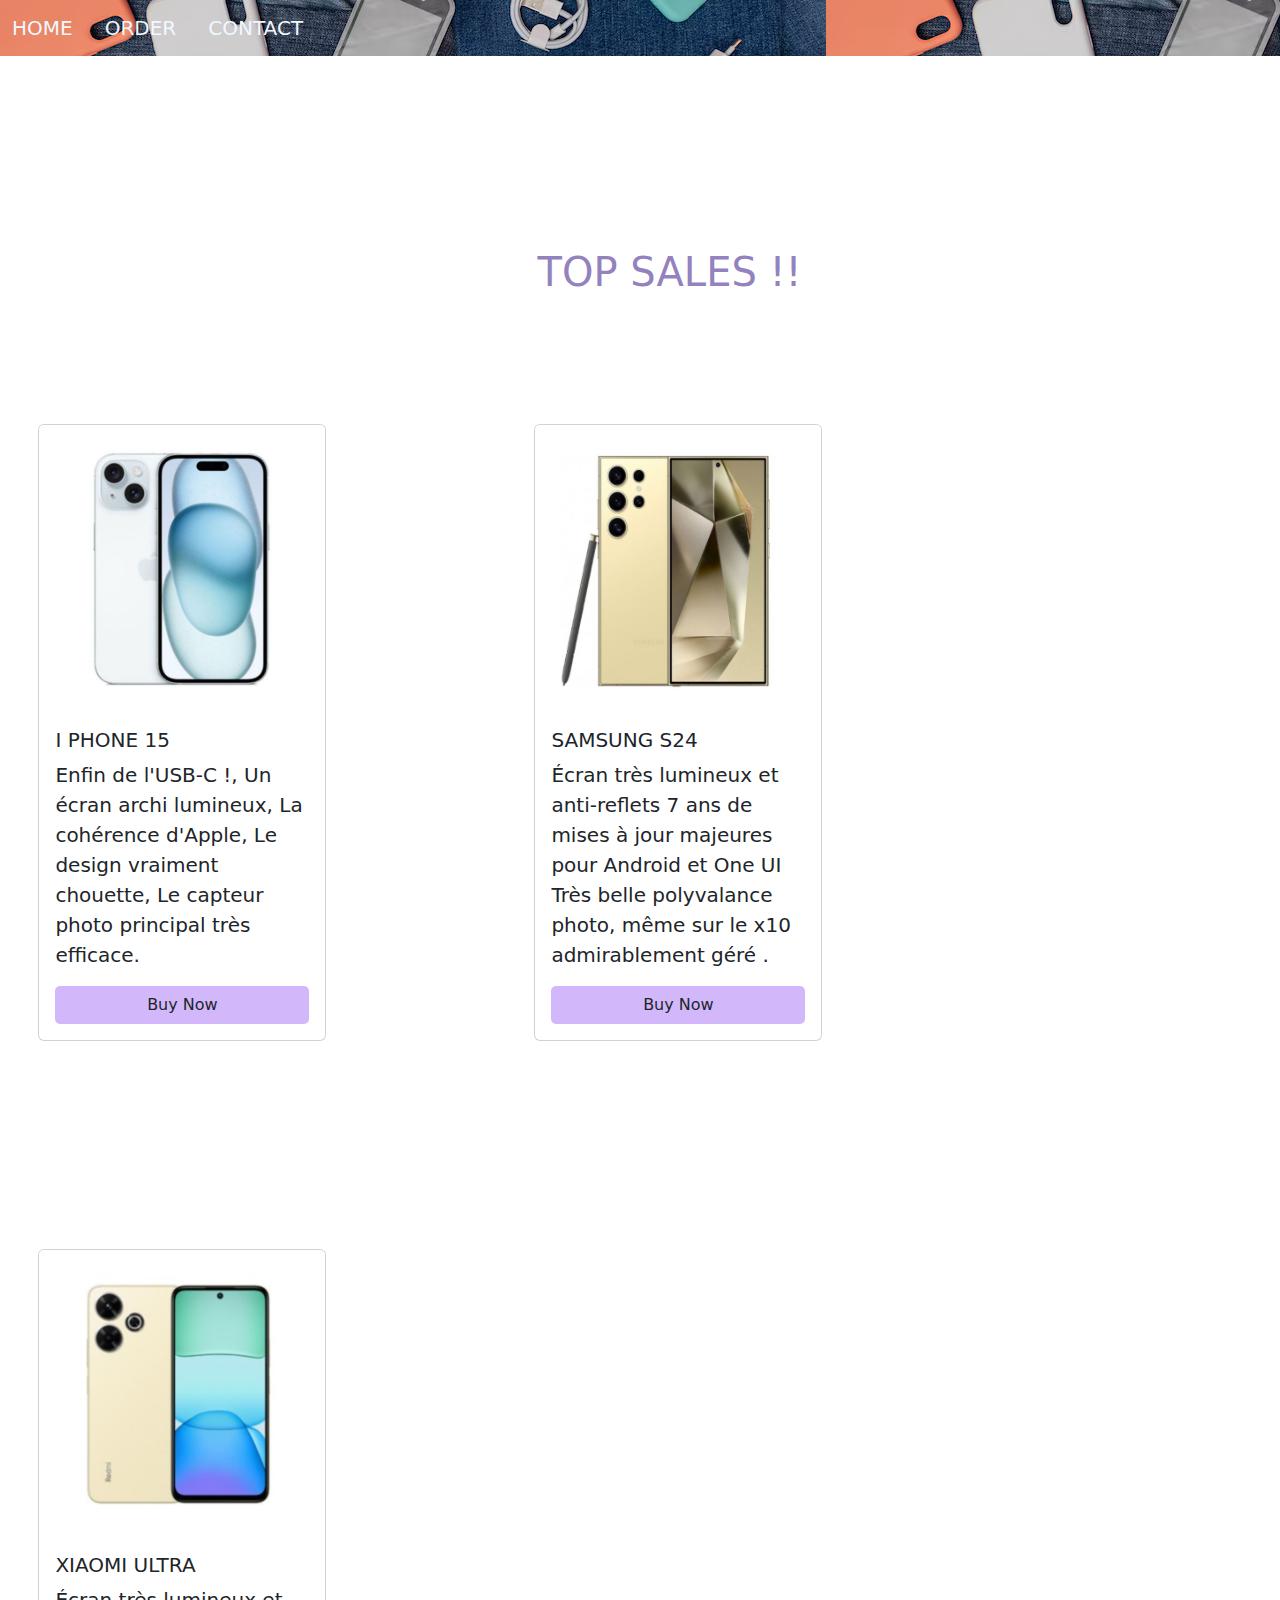
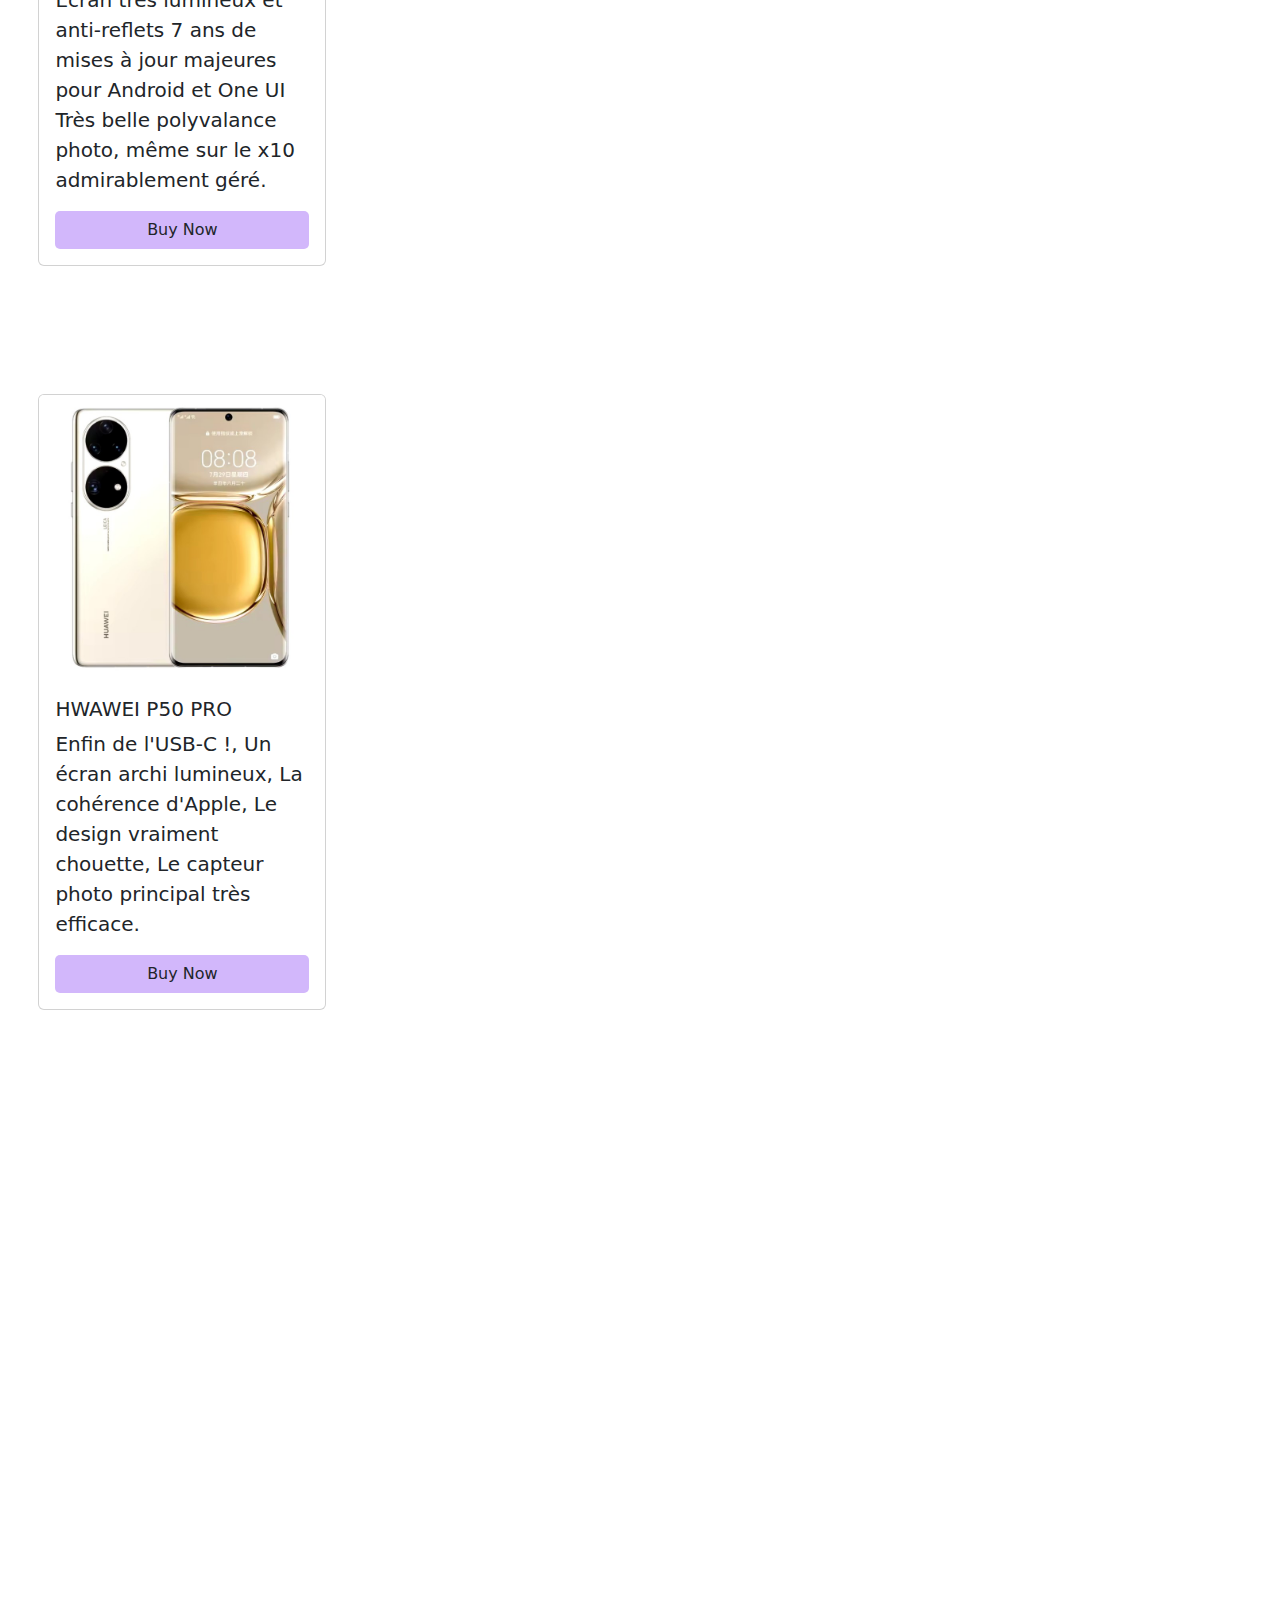
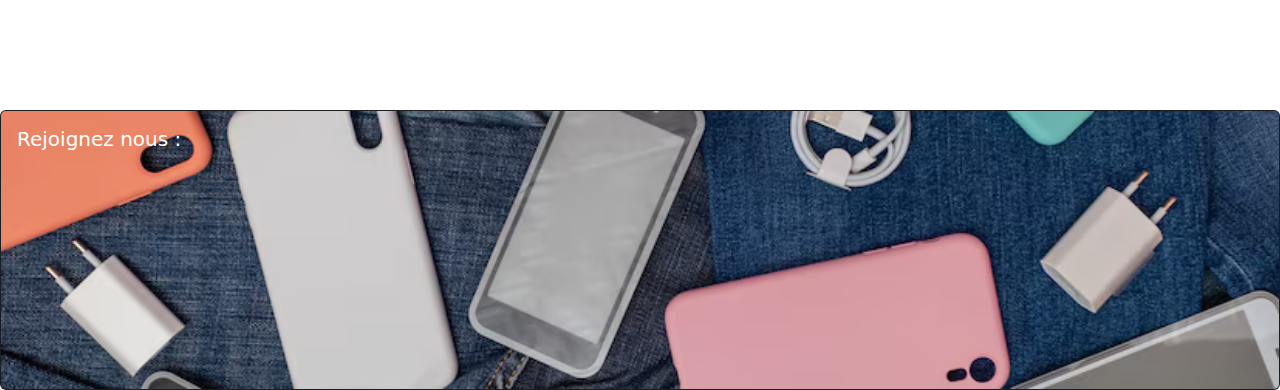
<file: index.html>
<!DOCTYPE html>
<html lang="en">
  <head>
    <meta charset="utf-8" />
    <meta name="viewport" content="width=device-width, initial-scale=1" />
    <title>ws-store</title>
    <link
      href="https://cdn.jsdelivr.net/npm/bootstrap@5.3.3/dist/css/bootstrap.min.css"
      rel="stylesheet"
      integrity="sha384-QWTKZyjpPEjISv5WaRU9OFeRpok6YctnYmDr5pNlyT2bRjXh0JMhjY6hW+ALEwIH"
      crossorigin="anonymous"
    />
    <link rel="stylesheet" href="style.css" />
  </head>
  <body>
    <nav class="navbar navbar-expand-lg" id="nav">
      <div class="container-fluid">
        <a class="navbar-brand" href="index.html">HOME</a>
        <button
          class="navbar-toggler"
          type="button"
          data-bs-toggle="collapse"
          data-bs-target="#navbarSupportedContent"
          aria-controls="navbarSupportedContent"
          aria-expanded="false"
          aria-label="Toggle navigation"
        >
          <span class="navbar-toggler-icon"></span>
        </button>
        <div class="collapse navbar-collapse" id="navbarSupportedContent">
          <ul class="navbar-nav me-auto mb-2 mb-lg-0">
            <li class="nav-item">
              <a class="navbar-brand" href="#"></a>
            </li>
          </ul>
          <a class="navbar-brand" href="order.htm">ORDER</a>
          <button
            class="navbar-toggler"
            type="button"
            data-bs-toggle="collapse"
            data-bs-target="#navbarSupportedContent"
            aria-controls="navbarSupportedContent"
            aria-expanded="false"
            aria-label="Toggle navigation"
          >
            <span class="navbar-toggler-icon"></span>
          </button>
          <div class="collapse navbar-collapse" id="navbarSupportedContent">
            <ul class="navbar-nav me-auto mb-2 mb-lg-0">
              <li class="nav-item">
                <a class="navbar-brand" href="#"></a>
              </li>
            </ul>
            <a class="navbar-brand" href="contact.html">CONTACT</a>
            <button
              class="navbar-toggler"
              type="button"
              data-bs-toggle="collapse"
              data-bs-target="#navbarSupportedContent"
              aria-controls="navbarSupportedContent"
              aria-expanded="false"
              aria-label="Toggle navigation"
            >
              <span class="navbar-toggler-icon"></span>
            </button>
            <div class="collapse navbar-collapse" id="navbarSupportedContent">
              <ul class="navbar-nav me-auto mb-2 mb-lg-0">
                <li class="nav-item">
                  <a class="navbar-brand" href="#"></a>
                </li>
              </ul>
            </div>
          </div>
        </div>
      </div>
    </nav>
    <div class="bd " style="position:relative">
      <h1 id="tp2">TOP SALES !!</h1>
      <div class="cards">
        <div class="card" style="width: 18rem">
          <img
            src="images/Apple-iPhone-15_-blue_featured-image-packshot-review.jpg"
            class="card-img-top"
            alt="..."
          />
          <div class="card-body">
            <h5 class="card-title">I PHONE 15</h5>
            <p class="card-text">
              Enfin de l'USB-C !, Un écran archi lumineux, La cohérence d'Apple,
              Le design vraiment chouette, Le capteur photo principal très
              efficace.
            </p>
            <div id="card1">
              <a href="#" class="btn">Buy Now</a>
            </div>
          </div>
        </div>
        <div class="card" style="width: 18rem">
          <img
            src="images/samsung-galaxy-s24-ultra-5g-sm-s928-0.jpg"
            class="card-img-top"
            alt="..."
          />
          <div class="card-body">
            <h5 class="card-title">SAMSUNG S24</h5>
            <p class="card-text">
              Écran très lumineux et anti-reflets 7 ans de mises à jour majeures
              pour Android et One UI Très belle polyvalance photo, même sur le
              x10 admirablement géré .
            </p>
            <div id="card2">
              <a href="#" class="btn">Buy Now</a>
            </div>
          </div>
        </div>
        <div class="card" style="width: 18rem">
          <img
            src="images/smartphone-redmi-13-prix-xiaomi-tunisie.jpg"
            class="card-img-top"
            alt="..."
          />
          <div class="card-body">
            <h5 class="card-title">XIAOMI ULTRA</h5>
            <p class="card-text">
              Écran très lumineux et anti-reflets 7 ans de mises à jour majeures
              pour Android et One UI Très belle polyvalance photo, même sur le
              x10 admirablement géré.
            </p>
            <div id="card3">
              <a href="#" class="btn">Buy Now</a>
            </div>
          </div>
          
        </div>
      </div>
    </div>
    <div class="cards">
      <div class="card" style="width: 18rem;" >
        <img src="images/SQDSDSD.jpg" class="card-img-top" alt="...">
        <div class="card-body">
          <h5 class="card-title">HWAWEI P50 PRO</h5>
          <p class="card-text">Enfin de l'USB-C !,
            Un écran archi lumineux,
            La cohérence d'Apple,
            Le design vraiment chouette,
            Le capteur photo principal très efficace.</p>
            <div id="card1">
              <a href="#" class="btn ">Buy Now</a>
            </div>
        </div>
      </div>
      
      
    </div>

    <div class="card text-bg-dark" id="footer">
      <img src="images/ddd.png" class="card-img" alt="...">
      <div class="card-img-overlay">
        <h5 class="card-title">Rejoignez nous : </h5>
        <p class="card-text"></p>
        <p class="card-text"><small></small></p>
      </div>
    </div>

    <script
      src="https://cdn.jsdelivr.net/npm/bootstrap@5.3.3/dist/js/bootstrap.bundle.min.js"
      integrity="sha384-YvpcrYf0tY3lHB60NNkmXc5s9fDVZLESaAA55NDzOxhy9GkcIdslK1eN7N6jIeHz"
      crossorigin="anonymous"
    ></script>
    <script
      src="https://cdn.jsdelivr.net/npm/@popperjs/core@2.11.8/dist/umd/popper.min.js"
      integrity="sha384-I7E8VVD/ismYTF4hNIPjVp/Zjvgyol6VFvRkX/vR+Vc4jQkC+hVqc2pM8ODewa9r"
      crossorigin="anonymous"
    ></script>
    <script
      src="https://cdn.jsdelivr.net/npm/bootstrap@5.3.3/dist/js/bootstrap.min.js"
      integrity="sha384-0pUGZvbkm6XF6gxjEnlmuGrJXVbNuzT9qBBavbLwCsOGabYfZo0T0to5eqruptLy"
      crossorigin="anonymous"
    ></script>
  </body>
</html>

<!-- <script
    src="https://cdn.jsdelivr.net/npm/bootstrap@5.0.2/dist/js/bootstrap.bundle.min.js"
    integrity="sha384-MrcW6ZMFYlzcLA8Nl+NtUVF0sA7MsXsP1UyJoMp4YLEuNSfAP+JcXn/tWtIaxVXM"
    crossorigin="anonymous"
  ></script>
    <script src="https://cdn.jsdelivr.net/npm/@popperjs/core@2.9.2/dist/umd/popper.min.js" integrity="sha384-IQsoLXl5PILFhosVNubq5LC7Qb9DXgDA9i+tQ8Zj3iwWAwPtgFTxbJ8NT4GN1R8p" crossorigin="anonymous"></script>
<script src="https://cdn.jsdelivr.net/npm/bootstrap@5.0.2/dist/js/bootstrap.min.js" integrity="sha384-cVKIPhGWiC2Al4u+LWgxfKTRIcfu0JTxR+EQDz/bgldoEyl4H0zUF0QKbrJ0EcQF" crossorigin="anonymous"></script>
  </body>
</html> -->
</file>
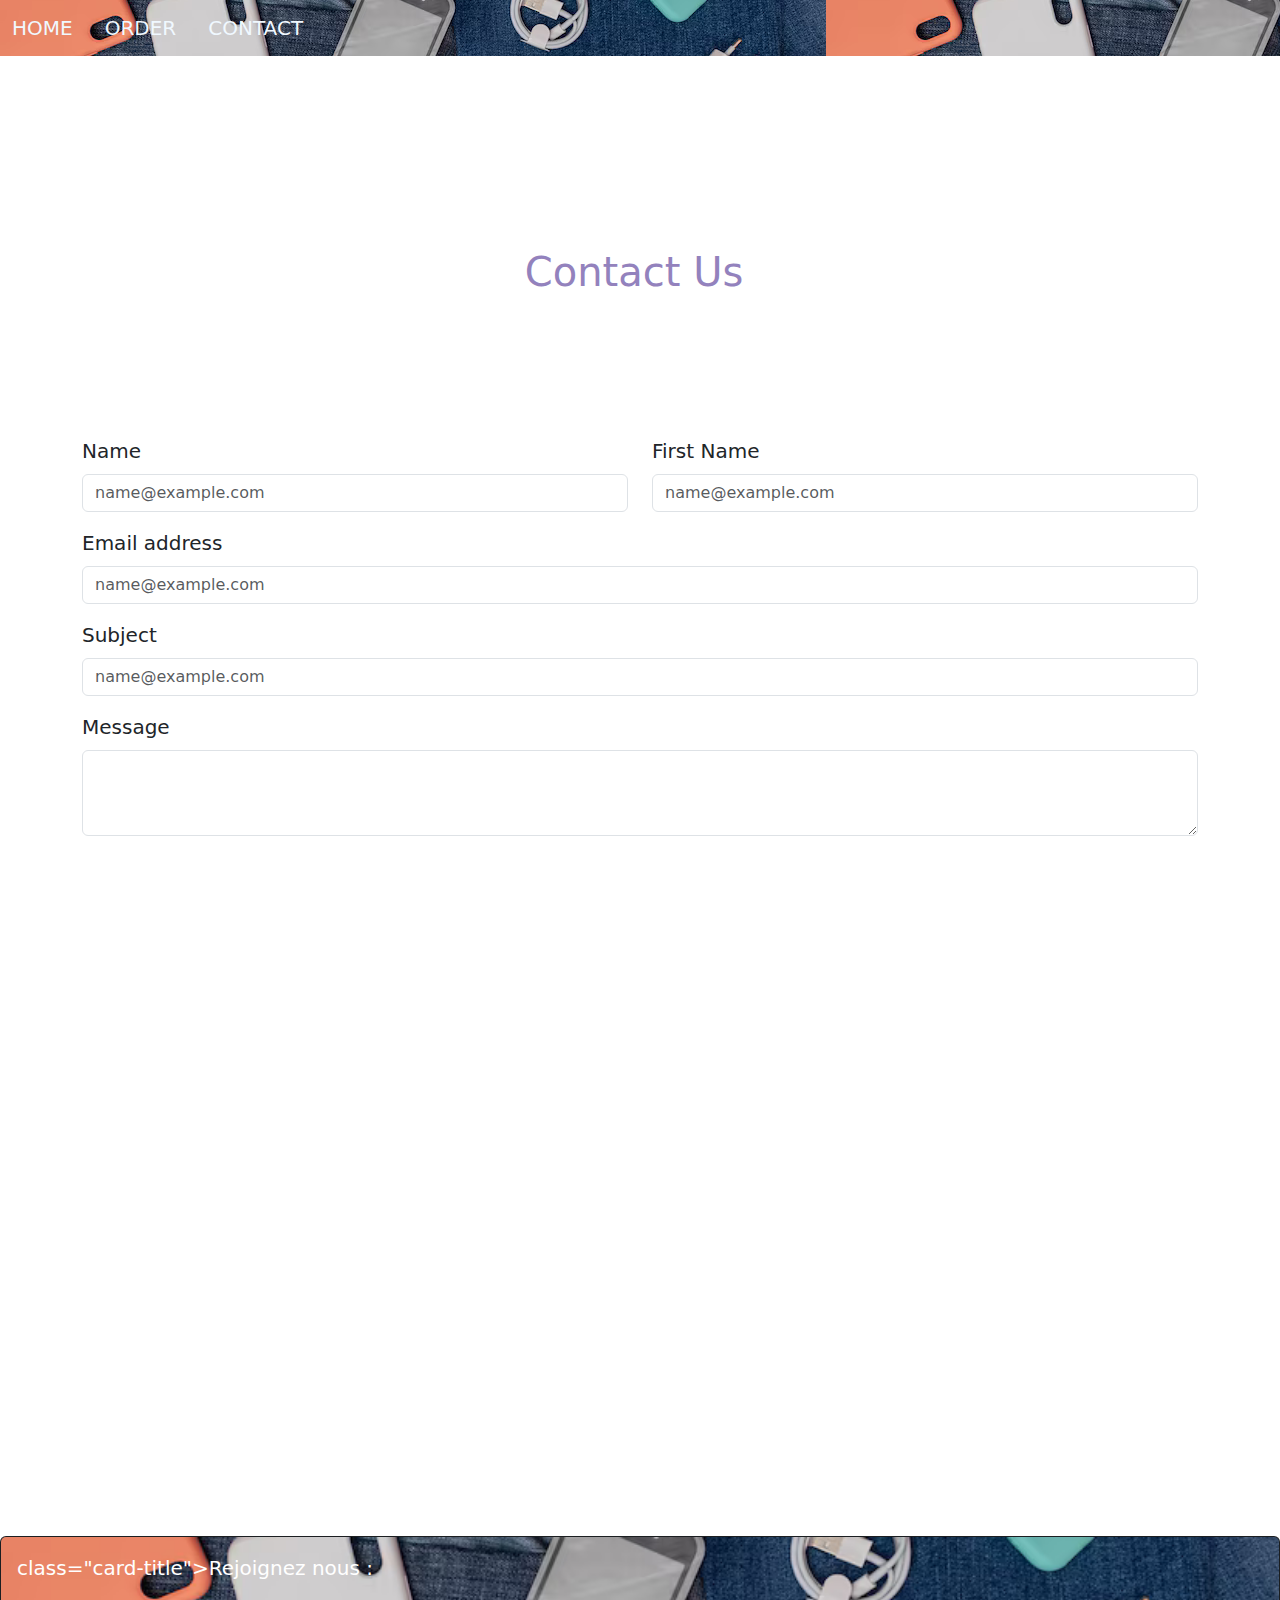
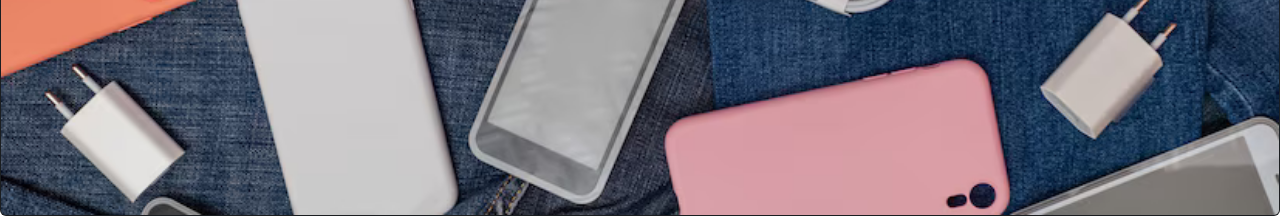
<file: contact.html>
<!doctype html>
<html lang="en">
  <head>
    <meta charset="utf-8">
    <meta name="viewport" content="width=device-width, initial-scale=1">
    <title>ws-store</title>
    <link href="https://cdn.jsdelivr.net/npm/bootstrap@5.3.3/dist/css/bootstrap.min.css" rel="stylesheet" integrity="sha384-QWTKZyjpPEjISv5WaRU9OFeRpok6YctnYmDr5pNlyT2bRjXh0JMhjY6hW+ALEwIH" crossorigin="anonymous">
<link rel="stylesheet" href="style.css">  
</head>
  <body>
    

  
    <nav class="navbar navbar-expand-lg" id="nav" >
      
        <div class="container-fluid">
            
          <a class="navbar-brand " href="index.html">HOME</a>
          <button class="navbar-toggler" type="button" data-bs-toggle="collapse" data-bs-target="#navbarSupportedContent" aria-controls="navbarSupportedContent" aria-expanded="false" aria-label="Toggle navigation">
            <span class="navbar-toggler-icon"></span>
          </button>
          <div class="collapse navbar-collapse" id="navbarSupportedContent">
            
            <ul class="navbar-nav me-auto mb-2 mb-lg-0">
                
              <li class="nav-item">
                <a class="navbar-brand" href="#"></a>
              </li>
              
            </ul>
          <a class="navbar-brand " href="order.htm">ORDER</a>
          <button class="navbar-toggler" type="button" data-bs-toggle="collapse" data-bs-target="#navbarSupportedContent" aria-controls="navbarSupportedContent" aria-expanded="false" aria-label="Toggle navigation">
            <span class="navbar-toggler-icon"></span>
          </button>
          <div class="collapse navbar-collapse" id="navbarSupportedContent">
            
            <ul class="navbar-nav me-auto mb-2 mb-lg-0">
                
              <li class="nav-item">
                <a class="navbar-brand" href="#"></a>
              </li>
              
            </ul>
          <a class="navbar-brand " href="contact.html">CONTACT</a>
          <button class="navbar-toggler" type="button" data-bs-toggle="collapse" data-bs-target="#navbarSupportedContent" aria-controls="navbarSupportedContent" aria-expanded="false" aria-label="Toggle navigation">
            <span class="navbar-toggler-icon"></span>
          </button>
          <div class="collapse navbar-collapse" id="navbarSupportedContent">
            
            <ul class="navbar-nav me-auto mb-2 mb-lg-0">
                
              <li class="nav-item">
                <a class="navbar-brand" href="#"></a>
              </li>
              
            </ul>
            
          </div>
        </div>
      </nav>
      
      <div class="bd ">
      <h1 id="tp">Contact Us</h1>
      <form id="formul" class="container">
        <div class="row">
      <div class="mb-3 col-6  ">
        <label for="exampleFormControlInput1" class="form-label">Name</label>
        <input type="email" class="form-control" id="exampleFormControlInput1" placeholder="name@example.com">
      </div>
      <div class="mb-3 col-6">
        <label for="exampleFormControlInput1" class="form-label">First Name</label>
        <input type="email" class="form-control" id="exampleFormControlInput1" placeholder="name@example.com">
      </div>
    </div>
      <div class="mb-3">
        <label for="exampleFormControlInput1" class="form-label">Email address</label>
        <input type="email" class="form-control" id="exampleFormControlInput1" placeholder="name@example.com">
      </div>
      <div class="mb-3">
        <label for="exampleFormControlInput1" class="form-label">Subject</label>
        <input type="email" class="form-control" id="exampleFormControlInput1" placeholder="name@example.com">
      </div>
      <div class="mb-3">
        <label for="exampleFormControlTextarea1" class="form-label">Message</label>
        <textarea class="form-control" id="exampleFormControlTextarea1" rows="3"></textarea>
      </div>
      </form>
      
    </div>
  </div>



















      <div class="card text-bg-dark" id="footer">
        <img src="images/ddd.png" class="card-img" alt="...">
        <div class="card-img-overlay">
          class="card-title">Rejoignez nous : </h5>
          <p class="card-text"></p>
          <p class="card-text"><small></small></p>
        </div>
      </div>
      <script src="https://cdn.jsdelivr.net/npm/bootstrap@5.3.3/dist/js/bootstrap.bundle.min.js" integrity="sha384-YvpcrYf0tY3lHB60NNkmXc5s9fDVZLESaAA55NDzOxhy9GkcIdslK1eN7N6jIeHz" crossorigin="anonymous"></script>
    <script src="https://cdn.jsdelivr.net/npm/@popperjs/core@2.11.8/dist/umd/popper.min.js" integrity="sha384-I7E8VVD/ismYTF4hNIPjVp/Zjvgyol6VFvRkX/vR+Vc4jQkC+hVqc2pM8ODewa9r" crossorigin="anonymous"></script>
    <script src="https://cdn.jsdelivr.net/npm/bootstrap@5.3.3/dist/js/bootstrap.min.js" integrity="sha384-0pUGZvbkm6XF6gxjEnlmuGrJXVbNuzT9qBBavbLwCsOGabYfZo0T0to5eqruptLy" crossorigin="anonymous"></script>
</body>
</html>
    
 


















































    <!-- <script
    src="https://cdn.jsdelivr.net/npm/bootstrap@5.0.2/dist/js/bootstrap.bundle.min.js"
    integrity="sha384-MrcW6ZMFYlzcLA8Nl+NtUVF0sA7MsXsP1UyJoMp4YLEuNSfAP+JcXn/tWtIaxVXM"
    crossorigin="anonymous"
  ></script>
    <script src="https://cdn.jsdelivr.net/npm/@popperjs/core@2.9.2/dist/umd/popper.min.js" integrity="sha384-IQsoLXl5PILFhosVNubq5LC7Qb9DXgDA9i+tQ8Zj3iwWAwPtgFTxbJ8NT4GN1R8p" crossorigin="anonymous"></script>
<script src="https://cdn.jsdelivr.net/npm/bootstrap@5.0.2/dist/js/bootstrap.min.js" integrity="sha384-cVKIPhGWiC2Al4u+LWgxfKTRIcfu0JTxR+EQDz/bgldoEyl4H0zUF0QKbrJ0EcQF" crossorigin="anonymous"></script>
  </body>
</html> -->
</file>
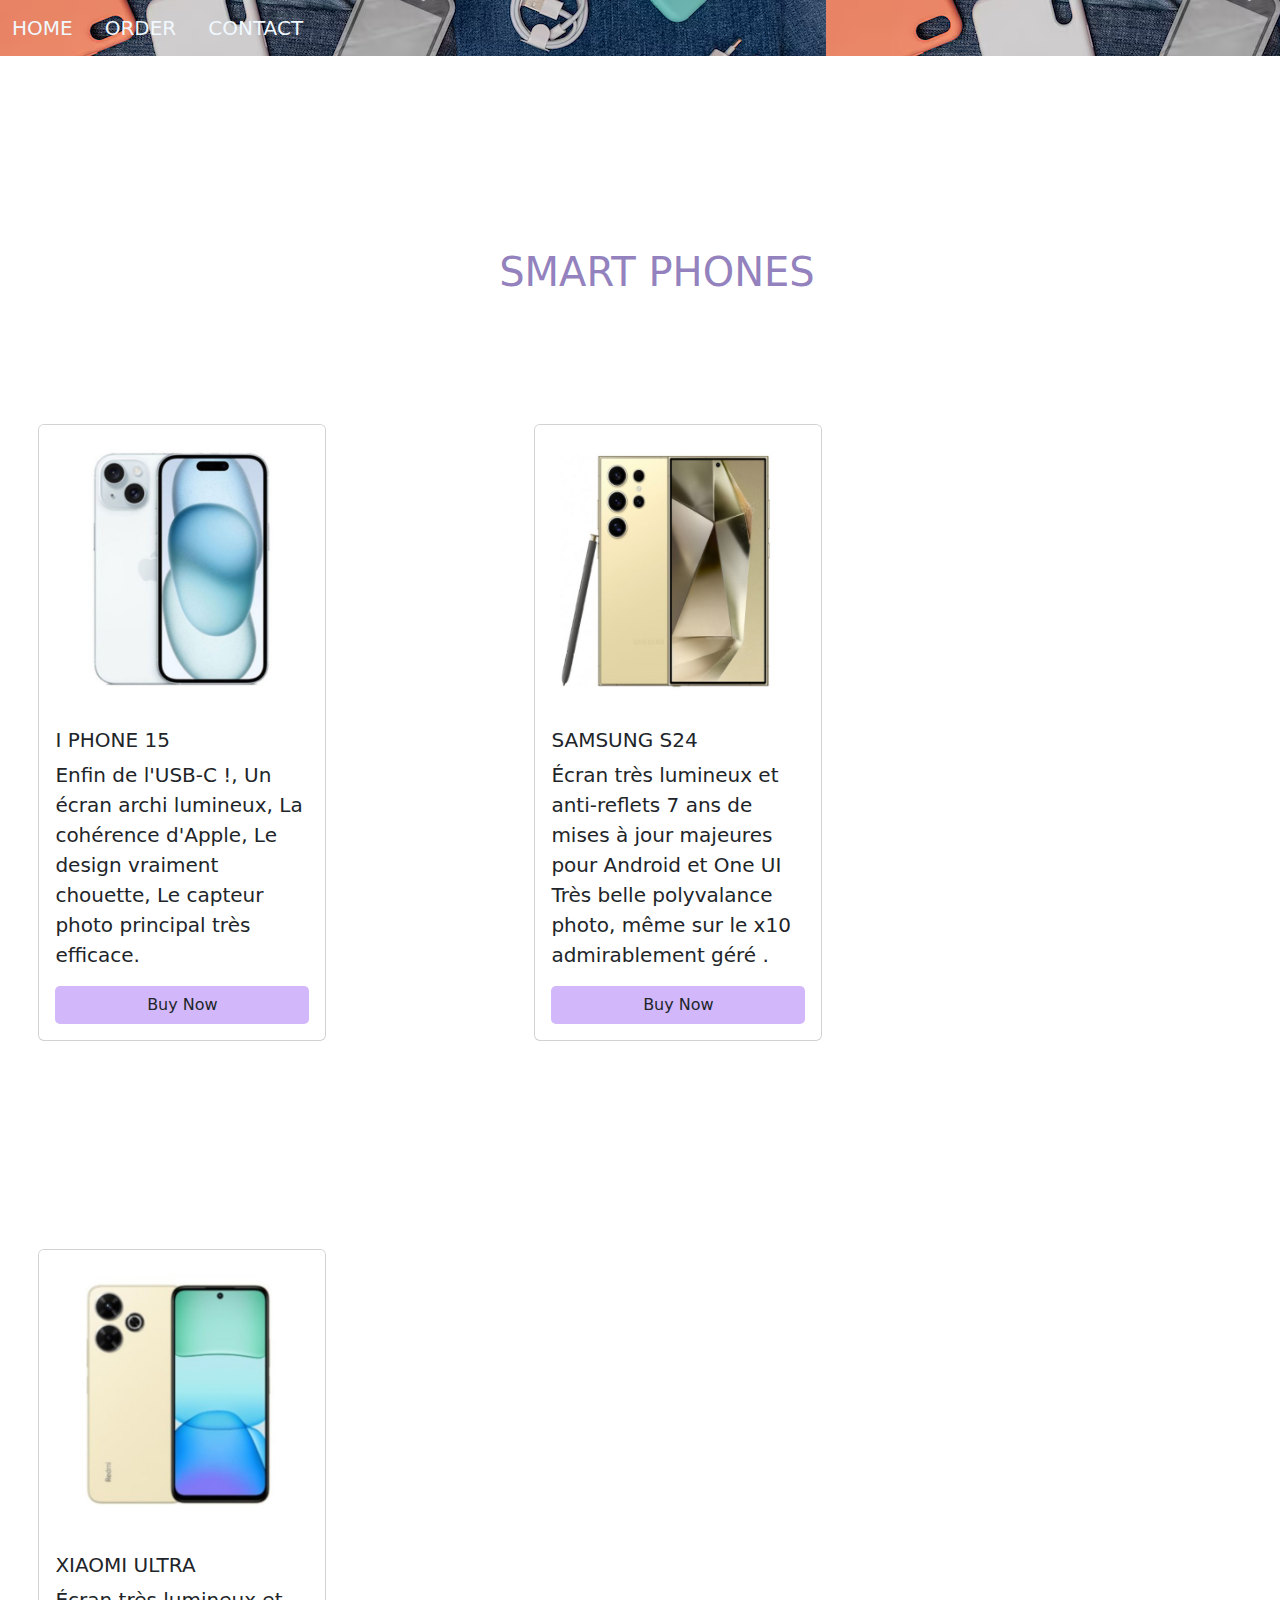
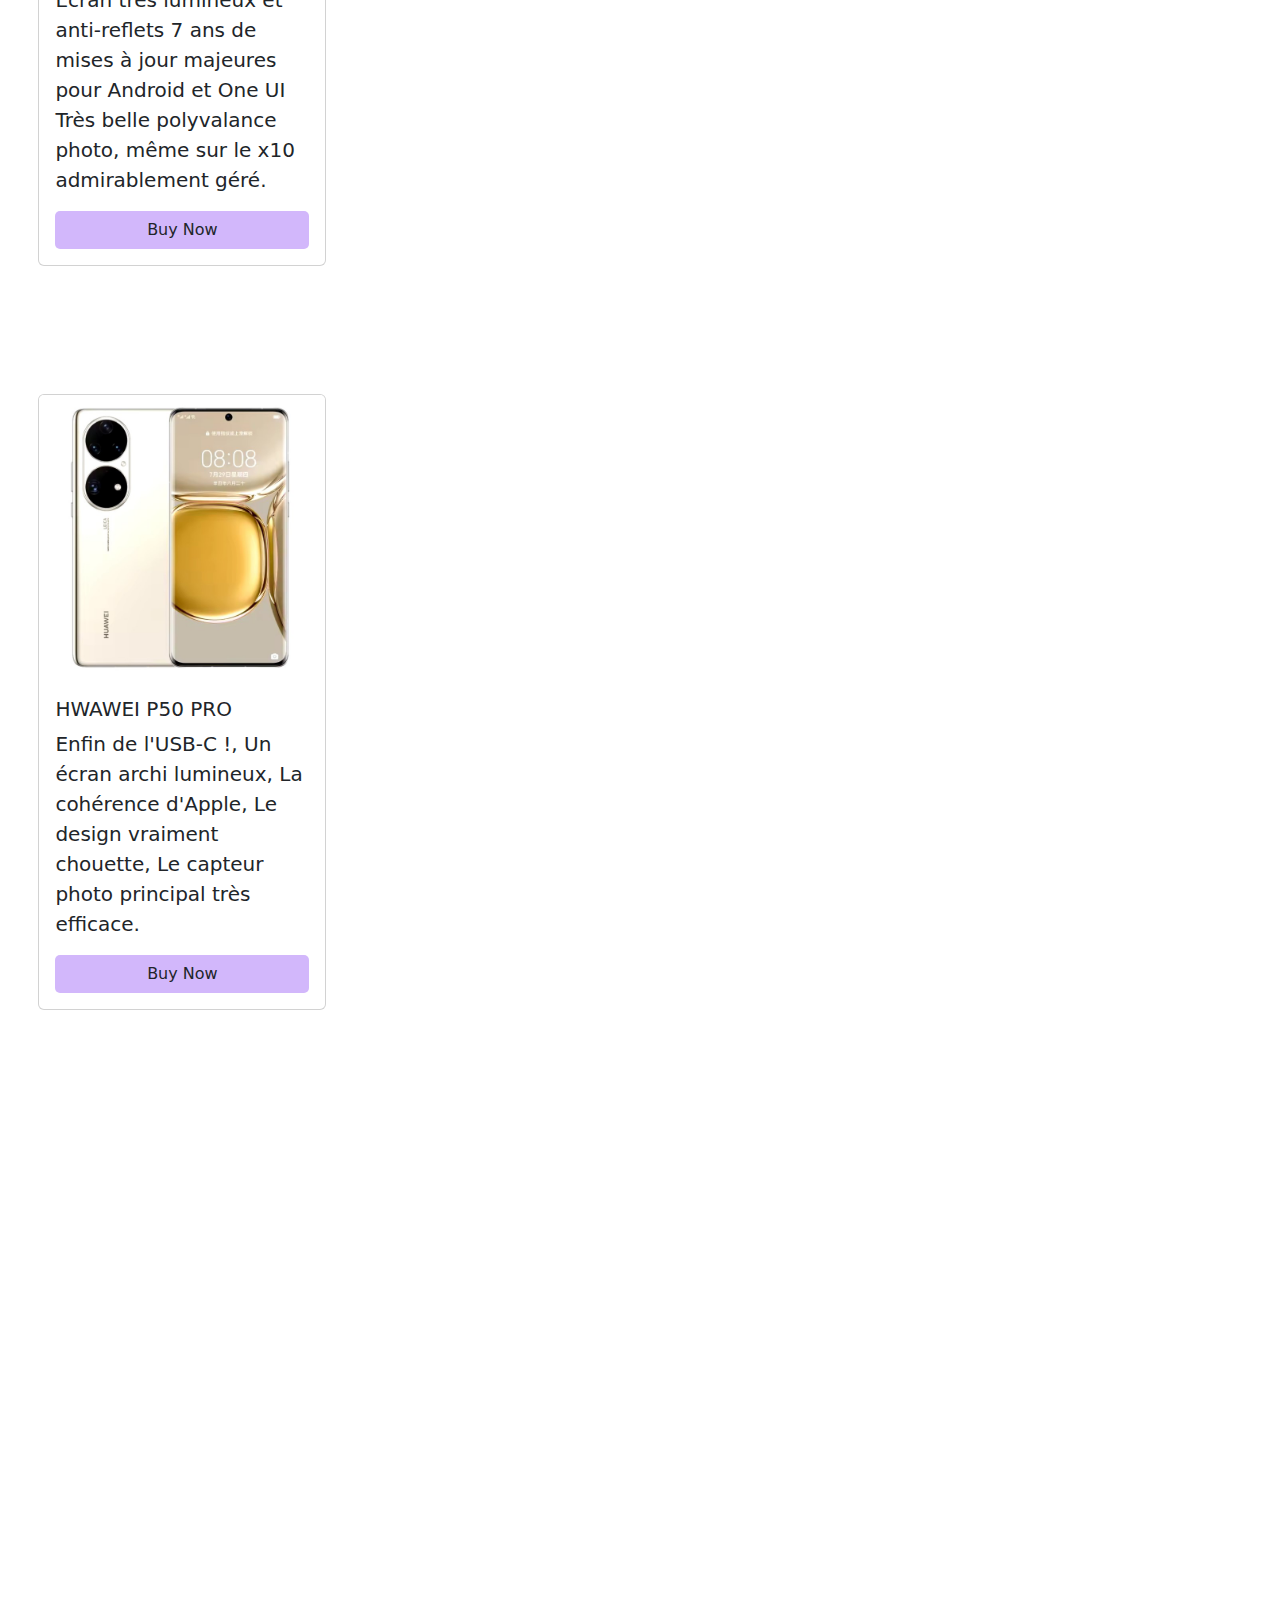
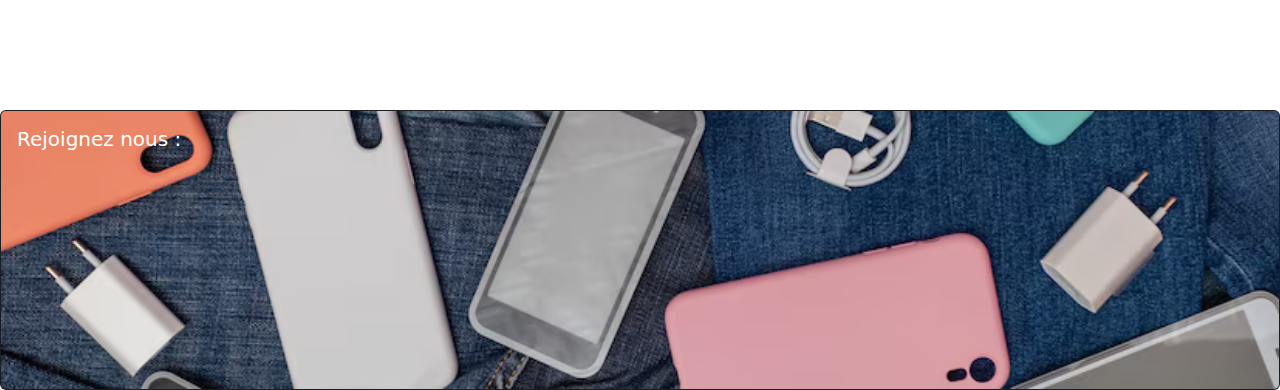
<file: order.htm>
<!doctype html>
<html lang="en">
  <head>
    <meta charset="utf-8">
    <meta name="viewport" content="width=device-width, initial-scale=1">
    <title>ws-store</title>
    <link href="https://cdn.jsdelivr.net/npm/bootstrap@5.3.3/dist/css/bootstrap.min.css" rel="stylesheet" integrity="sha384-QWTKZyjpPEjISv5WaRU9OFeRpok6YctnYmDr5pNlyT2bRjXh0JMhjY6hW+ALEwIH" crossorigin="anonymous">
<link rel="stylesheet" href="style.css">  
</head>
  <body>
    

  
    <nav class="navbar navbar-expand-lg" id="nav" >
      
        <div class="container-fluid">
            
          <a class="navbar-brand " href="index.html">HOME</a>
          <button class="navbar-toggler" type="button" data-bs-toggle="collapse" data-bs-target="#navbarSupportedContent" aria-controls="navbarSupportedContent" aria-expanded="false" aria-label="Toggle navigation">
            <span class="navbar-toggler-icon"></span>
          </button>
          <div class="collapse navbar-collapse" id="navbarSupportedContent">
            
            <ul class="navbar-nav me-auto mb-2 mb-lg-0">
                
              <li class="nav-item">
                <a class="navbar-brand" href="#"></a>
              </li>
              
            </ul>
          <a class="navbar-brand " href="order.htm">ORDER</a>
          <button class="navbar-toggler" type="button" data-bs-toggle="collapse" data-bs-target="#navbarSupportedContent" aria-controls="navbarSupportedContent" aria-expanded="false" aria-label="Toggle navigation">
            <span class="navbar-toggler-icon"></span>
          </button>
          <div class="collapse navbar-collapse" id="navbarSupportedContent">
            
            <ul class="navbar-nav me-auto mb-2 mb-lg-0">
                
              <li class="nav-item">
                <a class="navbar-brand" href="#"></a>
              </li>
              
            </ul>
          <a class="navbar-brand " href="contact.html">CONTACT</a>
          <button class="navbar-toggler" type="button" data-bs-toggle="collapse" data-bs-target="#navbarSupportedContent" aria-controls="navbarSupportedContent" aria-expanded="false" aria-label="Toggle navigation">
            <span class="navbar-toggler-icon"></span>
          </button>
          <div class="collapse navbar-collapse" id="navbarSupportedContent">
            
            <ul class="navbar-nav me-auto mb-2 mb-lg-0">
                
              <li class="nav-item">
                <a class="navbar-brand" href="#"></a>
              </li>
              
            </ul>
            
          </div>
        </div>
      </nav>
      <div class="bd">
      <h1 id="tp1">SMART PHONES</h1>
<div class="cards">
      <div class="card" style="width: 18rem;" >
        <img src="images/Apple-iPhone-15_-blue_featured-image-packshot-review.jpg" class="card-img-top" alt="...">
        <div class="card-body">
          <h5 class="card-title">I PHONE 15</h5>
          <p class="card-text">Enfin de l'USB-C !,
            Un écran archi lumineux,
            La cohérence d'Apple,
            Le design vraiment chouette,
            Le capteur photo principal très efficace.</p>
            <div id="card1">
              <a href="#" class="btn ">Buy Now</a>
            </div>
        </div>
      </div>
      <div class="card" style="width: 18rem;" >
        <img src="images/samsung-galaxy-s24-ultra-5g-sm-s928-0.jpg" class="card-img-top" alt="...">
        <div class="card-body">
          <h5 class="card-title">SAMSUNG S24 </h5>
          <p class="card-text">Écran très lumineux et anti-reflets
            7 ans de mises à jour majeures pour Android et One UI
            Très belle polyvalance photo, même sur le x10 admirablement géré
            
            .</p>
            <div id="card2">
              <a href="#" class="btn ">Buy Now</a>
            </div>
        </div>
      </div>
      <div class="card" style="width: 18rem;">
        <img src="images/smartphone-redmi-13-prix-xiaomi-tunisie.jpg" class="card-img-top" alt="...">
        <div class="card-body">
          <h5 class="card-title">XIAOMI ULTRA</h5>
          <p class="card-text">Écran très lumineux et anti-reflets
            7 ans de mises à jour majeures pour Android et One UI
            Très belle polyvalance photo, même sur le x10 admirablement géré.</p>
            <div id="card3">
          <a href="#" class="btn " >Buy Now</a>
        </div>
        </div>
      </div>
    </div>
<div class="cards">
      <div class="card" style="width: 18rem;" >
        <img src="images/SQDSDSD.jpg" class="card-img-top" alt="...">
        <div class="card-body">
          <h5 class="card-title">HWAWEI P50 PRO</h5>
          <p class="card-text">Enfin de l'USB-C !,
            Un écran archi lumineux,
            La cohérence d'Apple,
            Le design vraiment chouette,
            Le capteur photo principal très efficace.</p>
            <div id="card1">
              <a href="#" class="btn ">Buy Now</a>
            </div>
        </div>
      </div>
      
      
    </div>
  </div>



















      <div class="card text-bg-dark" id="footer">
        <img src="images/ddd.png" class="card-img" alt="...">
        <div class="card-img-overlay">
          <h5 class="card-title">Rejoignez nous : </h5>
          <p class="card-text"></p>
          <p class="card-text"><small></small></p>
        </div>
      </div>
      <script src="https://cdn.jsdelivr.net/npm/bootstrap@5.3.3/dist/js/bootstrap.bundle.min.js" integrity="sha384-YvpcrYf0tY3lHB60NNkmXc5s9fDVZLESaAA55NDzOxhy9GkcIdslK1eN7N6jIeHz" crossorigin="anonymous"></script>
    <script src="https://cdn.jsdelivr.net/npm/@popperjs/core@2.11.8/dist/umd/popper.min.js" integrity="sha384-I7E8VVD/ismYTF4hNIPjVp/Zjvgyol6VFvRkX/vR+Vc4jQkC+hVqc2pM8ODewa9r" crossorigin="anonymous"></script>
    <script src="https://cdn.jsdelivr.net/npm/bootstrap@5.3.3/dist/js/bootstrap.min.js" integrity="sha384-0pUGZvbkm6XF6gxjEnlmuGrJXVbNuzT9qBBavbLwCsOGabYfZo0T0to5eqruptLy" crossorigin="anonymous"></script>
</body>
</html>
    
 


















































    <script
    src="https://cdn.jsdelivr.net/npm/bootstrap@5.0.2/dist/js/bootstrap.bundle.min.js"
    integrity="sha384-MrcW6ZMFYlzcLA8Nl+NtUVF0sA7MsXsP1UyJoMp4YLEuNSfAP+JcXn/tWtIaxVXM"
    crossorigin="anonymous"
  ></script>
    <script src="https://cdn.jsdelivr.net/npm/@popperjs/core@2.9.2/dist/umd/popper.min.js" integrity="sha384-IQsoLXl5PILFhosVNubq5LC7Qb9DXgDA9i+tQ8Zj3iwWAwPtgFTxbJ8NT4GN1R8p" crossorigin="anonymous"></script>
<script src="https://cdn.jsdelivr.net/npm/bootstrap@5.0.2/dist/js/bootstrap.min.js" integrity="sha384-cVKIPhGWiC2Al4u+LWgxfKTRIcfu0JTxR+EQDz/bgldoEyl4H0zUF0QKbrJ0EcQF" crossorigin="anonymous"></script>
  </body>
</html>
</file>
<file: style.css>
#footer {
  margin-top: 50cap;
}
#nav {
  background-image: url(images/ddd.png);
}
.navbar-brand {
  color: aliceblue;
}
.nav-link-active {
  color: aliceblue;
}
#htext {
  width: 1cap;
}
#tp {
  display: flex;
}
.cards {
  display: flex;
  margin-top: 10%;
  flex-wrap: wrap;
  gap: 13rem;
  margin-left: 3%;
}
#card1 {
  background-color: rgb(210, 183, 251);
  border-radius: 5px;
  display: flex;
  justify-content: center;
}
#card2 {
  background-color: rgb(210, 183, 251);
  border-radius: 5px;
  display: flex;
  justify-content: center;
}
#card3 {
  background-color: rgb(210, 183, 251);
  border-radius: 5px;
  display: flex;
  justify-content: center;
}
#tp {
  margin-top: 15%;
  margin-left: 41%;
  transition: transform 0.5s ease;
  color: rgb(147, 130, 189);
}
#tp1 {
  margin-top: 15%;
  margin-left: 39%;
  transition: transform 0.5s ease;
  color: rgb(147, 130, 189);
}


#tp2 {
  margin-top: 15%;
  margin-left: 42%;
  transition: transform 0.5s ease;
  color: rgb(147, 130, 189);
}


#formul {
  margin-top: 10cap;
}
#tp:hover {
  /* color:rgb(147, 130, 189); */
  transform: scale(1.02);
  /* transition: 0.5s ease; */
}

#tp1:hover {
  color: rgb(147, 130, 189);
  transform: scale(1.02);
  /* transition: 0.5s ease; */
}

#tp2:hover {
  /* color:rgb(147, 130, 189); */
  transform: scale(1.02);
  /* transition: 0.5s ease; */
}

/* 1. Small Mobile Devices (Portrait) */
@media (max-width: 480px) {
  /* Styles for small screens (e.g., iPhone 4, 5, 6, SE, Android small screens) */
  body {
    font-size: 14px;
  }

  nav {
    font-size: 12px;
  }
}

/* 2. Larger Mobile Devices (Landscape) */
@media (min-width: 481px) and (max-width: 767px) {
  /* Styles for larger mobile devices (e.g., iPhone 6, 7, 8, Galaxy S8, Nexus) */
  body {
    font-size: 16px;
  }

  nav {
    font-size: 14px;
  }
}

/* 3. Small Tablets and Small Screens */
@media (min-width: 768px) and (max-width: 1024px) {
  /* Styles for tablets (e.g., iPad, Galaxy Tab, Nexus 7) */
  body {
    font-size: 18px;
  }

  nav {
    font-size: 16px;
  }
}

/* 4. Large Tablets (Portrait) */
@media (min-width: 1025px) and (max-width: 1280px) {
  /* Styles for larger tablets or small desktops */
  body {
    font-size: 20px;
  }

  nav {
    font-size: 18px;
  }
}

/* 5. Small Desktops / Laptops */
@media (min-width: 1281px) and (max-width: 1440px) {
  /* Styles for small desktops (e.g., 13-inch laptops) */
  body {
    font-size: 22px;
  }

  nav {
    font-size: 20px;
  }
}

/* 6. Large Desktops (Standard 1920px width) */
@media (min-width: 1441px) and (max-width: 1920px) {
  /* Styles for large desktops */
  body {
    font-size: 24px;
  }

  nav {
    font-size: 22px;
  }
}

/* 7. Very Large Screens (e.g., 4K TVs, Ultra-Wide Monitors) */
@media (min-width: 1921px) {
  /* Styles for very large screens */
  body {
    font-size: 28px;
  }

  nav {
    font-size: 24px;
  }
}
</file>
